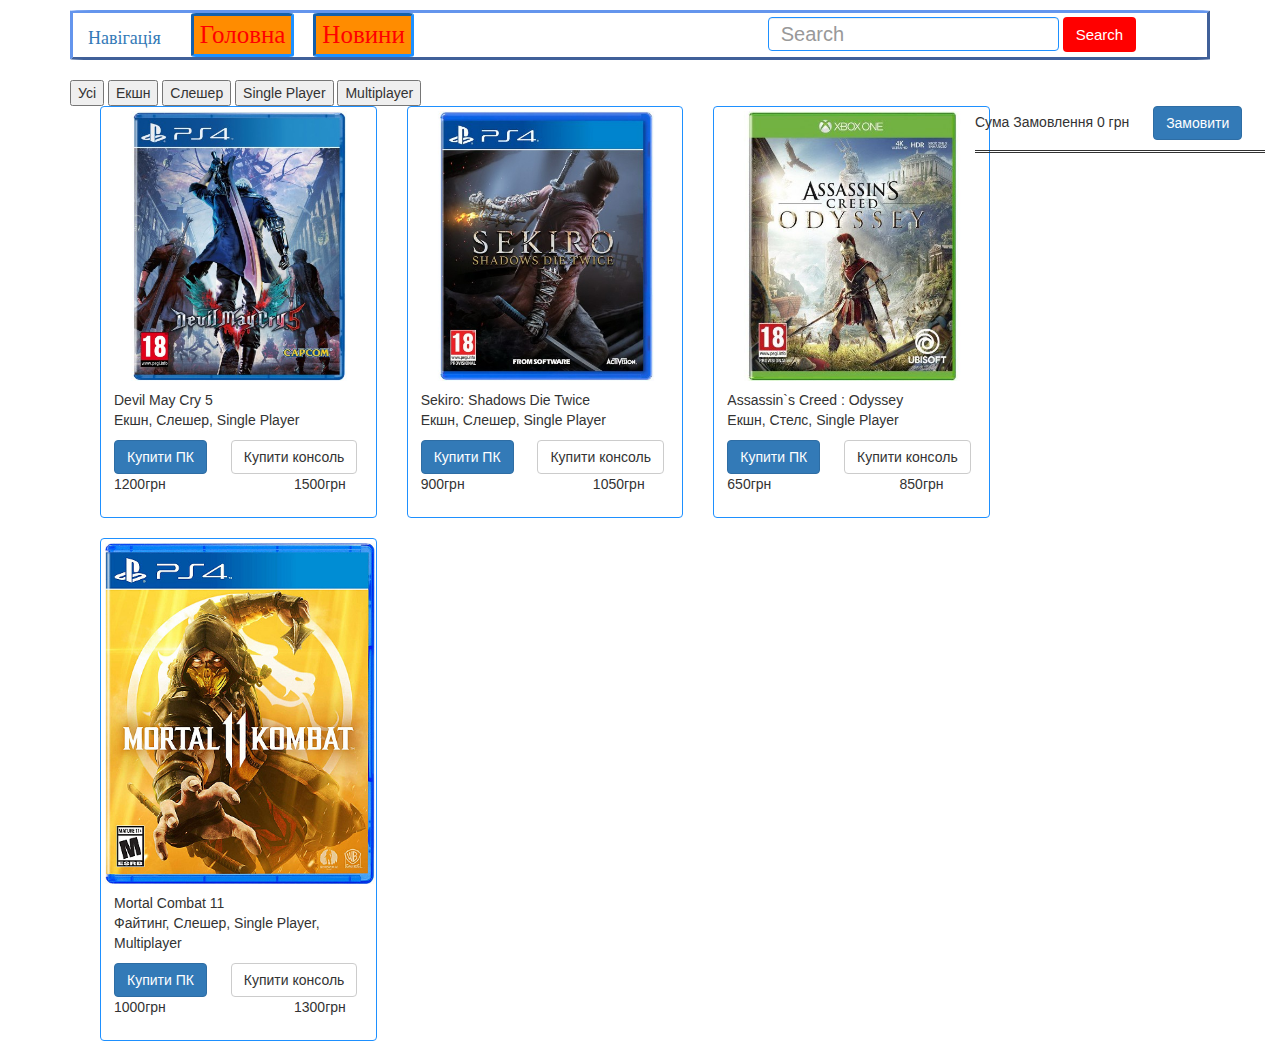
<file: index.html>
<html>
<head>
    <meta charset="UTF-8">
    <title>Games</title>

    <link rel="stylesheet" href="https://maxcdn.bootstrapcdn.com/bootstrap/3.3.6/css/bootstrap.min.css">
    <link rel="stylesheet" type="text/css" href="cosmetic.css" />
    <script src="jquery-3.3.1.min.js"></script>
    <script src="anime.js"></script>


</head>
<body>
    <div class = "container">
        <div class = "navbar ">
                <a class="navbar-brand" >Навігація </a>
                            <button class="nav-link home" href="#">Головна <span class="sr-only">(current)</span></button>
                            <button class="nav-link news" href="file:///C:/Users/Newermind/Desktop/GamesStore/OrderMenu/Order.html" tabindex="-1" aria-disabled="true">Новини</button>
                    <span    class="form-inline my-2 my-lg-0">
                        <input class="form-control mr-sm-2" type="search" placeholder="Search" aria-label="Search">
                        <button class="btn btn-outline-success my-2 my-sm-0" type="submit">Search</button>
                    </span>
        </div>
        <div class = "filters">
            <button class = "All ">Усі</button>
            <button class = "Action f">Екшн</button>
            <button class = "Slasher f">Слешер</button>
            <button class = "Singl f">Single Player</button>
            <button class = "Multi f">Multiplayer</button>
        </div>
        <div class = "goods col-md-10">
            <div class="col-sm-6 col-md-4">
                <div class="thumbnail game-card">
                    <div class = "main-img img-1">
                        <img src="game_1.jpg">
                    </div>
                    <div class="caption">
                        <span class = "name">Devil May Cry 5</span>

                        <p class = "filterList">Екшн, Слешер, Single Player</p>

                        <p>
                            <a href="#" class="btn btn-primary btn-pc">Купити ПК</a>
                            <a href="#" class="btn btn-default btn-c">Купити консоль</a>
                            <span class = "PCPrice"> 1200</span><span class = "uah">грн</span>
                            <span class = "CPrice"> 1500</span><span class = "uah">грн</span>
                        </p>
                    </div>
                </div>
            </div>
            <div class="col-sm-6 col-md-4">
                <div class="thumbnail game-card">
                    <div class = "main-img img-2">
                        <img src="game_2.jpg">
                    </div>
                    <div class="caption">
                        <span class = "name">Sekiro: Shadows Die Twice</span>

                        <p class = "filterList">Екшн, Слешер, Single Player</p>

                        <p>
                            <a href="#" class="btn btn-primary btn-pc">Купити ПК</a>
                            <a href="#" class="btn btn-default btn-c">Купити консоль</a>
                            <span class = "PCPrice"> 900</span><span class = "uah">грн</span>
                            <span class = "CPrice"> 1050</span><span class = "uah">грн</span>
                        </p>
                    </div>
                </div>
            </div>
            <div class="col-sm-6 col-md-4">
                <div class="thumbnail game-card">
                    <div class = "main-img img-3">
                        <img src="game_3.jpg">
                    </div>
                    <div class="caption">
                        <span class="name">Assassin`s Creed : Odyssey</span>

                        <p class = "filterList">Екшн, Стелс, Single Player</p>

                        <p>
                            <a href="#" class="btn btn-primary btn-pc">Купити ПК</a>
                            <a href="#" class="btn btn-default btn-c">Купити консоль</a>
                            <span class = "PCPrice"> 650</span><span class = "uah">грн</span>
                            <span class = "CPrice"> 850</span><span class = "uah">грн</span>
                        </p>
                    </div>
                </div>
            </div>
            <div class="col-sm-6 col-md-4">
                <div class="thumbnail game-card">
                    <div class = "main-img img-4">
                    <img src="game_4.jpg">
                    </div>

                    <div class="caption">
                        <span class = "name">Mortal Combat 11</span>

                        <p class = "filterList">Файтинг, Слешер, Single Player, Multiplayer</p>

                        <p>
                            <a href="#" class="btn btn-primary btn-pc">Купити ПК</a>
                            <a href="#" class="btn btn-default btn-c">Купити консоль</a>
                            <span class = "PCPrice"> 1000</span><span class = "uah">грн</span>
                            <span class = "CPrice"> 1300</span><span class = "uah">грн</span>
                        </p>
                    </div>
                </div>
            </div>
        </div>
        <div class = "bin col-md-2">
            <div class = "summary">
                <p>
                    Сума Замовлення
                    <span id="sumPrice">0</span>
                    грн
                    <button class = "btn btn-primary btn-order">Замовити</button>
                </p>
            </div>
            <div id = "toBeCloned" class = bin-item>
                <div class = "side-img">
                    <img src="game_1.jpg">
                </div>
                <p class = rname>DMC 5</p>
                <span class="rprice" ></span>
                грн
                <button class = minus>-</button>
                <input class = inp value = "1">
                <button class = "plus">+</button>
                <button class = "remove">X</button>
            </div>
        </div>
    </div>
</body>
</html>
</file>
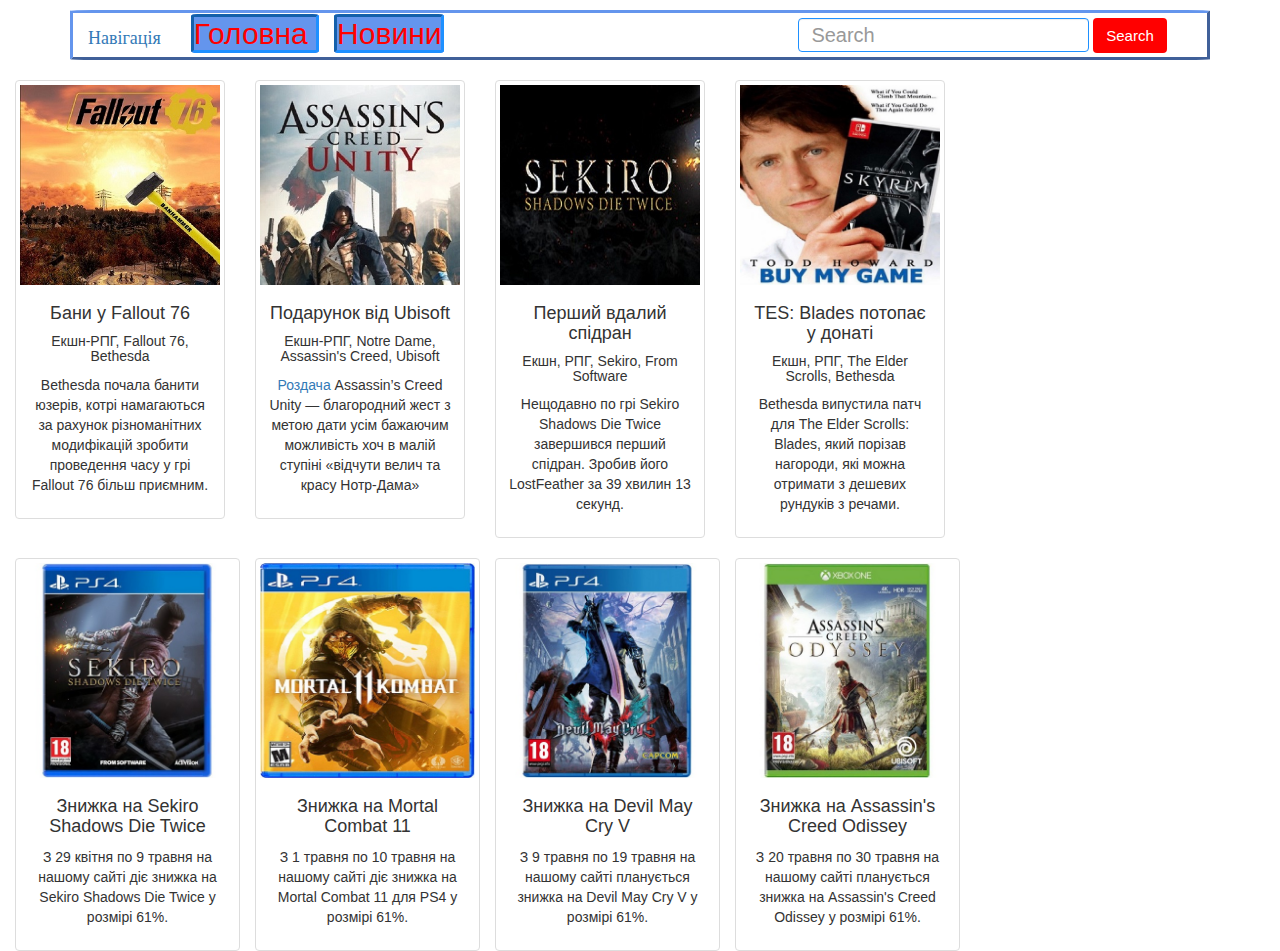
<file: Гайм шоп/News.html>
<!DOCTYPE html>
<html>

<head lang="en">
    <meta charset="UTF-8">
    <title>News page</title>

    <!-- Bootsrap CSS -->
    <link rel="stylesheet" href="https://maxcdn.bootstrapcdn.com/bootstrap/3.3.6/css/bootstrap.min.css">

    <script src="jquery-3.3.1.min.js"></script>

    <link rel="stylesheet" type="text/css" href="NewsCSS.css" />
   <script src="NewsJS.js"></script>

</head>

<body>
<div class="container">
    <div class = "navbar ">
        <a class="navbar-brand" >Навігація </a>
        <span class="nav-link home" href="#">Головна <span class="sr-only">(current)</span></span>
        <span class="nav-link news" href="#" tabindex="-1" aria-disabled="true">Новини</span>
        <span    class="form-inline my-2 my-lg-0">
                        <input class="form-control mr-sm-2" type="search" placeholder="Search" aria-label="Search">
                        <button class="btn btn-outline-success my-2 my-sm-0" type="submit">Search</button>
                    </span>
    </div>
</div>


<div class="col-sm-12 col-md-9">
    <div class="row" id="news_list">
        <div class="col-sm-6 col-md-3">
            <div class="thumbnail news-card">
                <img src="images/news76.jpg">
                <div class="caption"><h4 class="bl-newsName">Бани у Fallout 76</h4>
                    <h5>Екшн-РПГ, Fallout 76, Bethesda</h5>
                    <p>Bethesda почала банити юзерів, котрі намагаються за рахунок різноманітних модифікацій зробити
                        проведення часу у грі Fallout 76 більш приємним.
                        </p>
                </div>
            </div>
        </div>

        <div class="col-sm-6 col-md-3">
            <div class="thumbnail news-card">
                <img src="images/newsUnity.jpg">
                <div class="caption"><h4 class="bl-newsName">Подарунок від Ubisoft</h4>
                    <h5>Екшн-РПГ, Notre Dame, Assassin's Creed, Ubisoft</h5>
                    <p><a href="https://register.ubisoft.com/acu-notredame-giveaway/en-GB">Роздача</a> Assassin’s Creed Unity — благородний жест з метою дати усім бажаючим можливість хоч в малій ступіні
                        «відчути велич та красу Нотр-Дама»</p>
                </div>
            </div>
        </div>

        <div class="col-sm-6 col-md-3">
            <div class="thumbnail news-card">
                <img src="images/newsSekir.jpg">
                <div class="caption"><h4 class="bl-newsName">Перший вдалий спідран</h4>
                    <h5>Екшн, РПГ, Sekiro, From Software</h5>
                    <p>Нещодавно по грі Sekiro Shadows Die Twice завершився перший спідран. Зробив його LostFeather за
                        39 хвилин 13 секунд. </p>
                </div>
            </div>
        </div>
        <div class="col-sm-6 col-md-3">
            <div class="thumbnail news-card">
                <img src="images/newsGova.jpg">
                <div class="caption"><h4 class="bl-newsName">TES: Blades потопає у донаті</h4>
                    <h5>Екшн, РПГ, The Elder Scrolls, Bethesda</h5>
                    <p>Bethesda випустила патч для The Elder Scrolls: Blades, який порізав нагороди, які можна отримати з
                    дешевих рундуків з речами.</p>
                </div>
            </div>
        </div>



        <div class="col-sm-6 col-md-3">
            <div class="thumbnail nNews-card">
                <img src="images/game_2.jpg">
                <div class="caption"><h4 class="bl-newsName">Знижка на Sekiro Shadows Die Twice</h4>
                    <p>З 29 квітня по 9 травня на нашому сайті діє знижка на Sekiro Shadows Die Twice у розмірі 61%.
                    </p>
                </div>
            </div>
        </div>

        <div class="col-sm-6 col-md-3">
            <div class="thumbnail nNews-card">
                <img src="images/game_4.jpg">
                <div class="caption"><h4 class="bl-newsName">Знижка на Mortal Combat 11</h4>
                    <p>З 1 травня по 10 травня на нашому сайті діє знижка на Mortal Combat 11 для PS4 у розмірі 61%.
                       </p>
                </div>
            </div>
        </div>

        <div class="col-sm-6 col-md-3">
            <div class="thumbnail nNews-card">
                <img src="images/game_1.jpg">
                <div class="caption"><h4 class="bl-newsName">Знижка на Devil May Cry V</h4>
                    <p>З 9 травня по 19 травня на нашому сайті планується знижка на Devil May Cry V у розмірі 61%.</p>
                </div>
            </div>
        </div>

        <div class="col-sm-6 col-md-3">
            <div class="thumbnail nNews-card">
                <img src="images/game_3.jpg">
                <div class="caption"><h4 class="bl-pizzaName">Знижка на Assassin's Creed Odissey</h4>
                    <p>З 20 травня по 30 травня на нашому сайті планується знижка на Assassin's Creed Odissey
                        у розмірі 61%.</p>
                </div>
            </div>
        </div>
    </div>
</div>

<div class = "bin-1 col-md-2">
    <div id = "toBeCloned" class = bin-item>
        <div class = "side-img">
            <img src="images/game_1.jpg">
        </div>
        <p class = rname>DMC 5</p>
        <span class="rprice" ></span>
        грн
    </div>
</div>


</body>

</html>
</file>
<file: cosmetic.css>
.news, .home{
    margin-left: 15px;
    font-size: 25px;
    border-radius: 5%;
    border-style: inset;
    border-width: medium;
    color: red;
    background-color: darkorange;
    font-family: cursive;
    border-color: dodgerblue;
}

.navbar{
    border-radius: 2%;
    border-width: medium;
    border-style: outset;
    border-color: cornflowerblue;
    margin-top: 10px;
    height: 35px;
}

.form-control{
    margin-left: 350px;
    border-color: dodgerblue;
    font-size: 20px;
    margin-bottom: 10px;
}

.btn-outline-success{
    background-color: red;
    font-size: 15px;
    color: white;
    margin-bottom: 10px;
}

.navbar-brand {
    font-family: cursive;
}

.main-img {
    width: 270px;
    position: relative;
}
.main-img img {
    max-width: 100%;
    max-height: 100%;
}
.CPrice {
    margin-left: 50%;
}

.btn-c {
    margin-left: 20px;
}

.thumbnail {
    border-color: dodgerblue;
}

.bin-item{
    height: 120px;
    border-bottom-style: inset;
}

.col-md-2 {
    position: absolute;
    right: 0px;
    width: 25%;
}
.minus {
    margin-left: 2%;
    border-radius: 100%;
    height: 30px;
    width: 30px;
    background-color: #FB5C5C;
    border: none;
    text-align: center;
    font-size: 20px;
    font-weight: bold;
    box-shadow: 0 0 0 1px rgba(34,36,38,.15)
    inset, 0 -0.3em 0 0 rgba(34,36,38,.15) inset;
    color: #FFF;
}

.inp {
    background-color: aliceblue;
    width: 20px;
    height: 30px;
    border-radius: 3px;
    border: none;
    text-align: center;
    font-family: "Courier New";
    font-size:20px;
    font-weight: bold;
}

.plus {
    border-radius: 100%;
    height: 30px;
    width: 30px;
    background-color: #51EC5B;
    border: none;
    text-align: center;
    font-size: 20px;
    font-weight: bold;
    box-shadow: 0 0 0 1px rgba(34,36,38,.15)
    inset, 0 -0.3em 0 0 rgba(34,36,38,.15) inset;
    color: #FFF;
}

.remove {

    border-radius: 100%;
    height: 30px;
    width: 30px;
    background-color: #FFF;
    border: none;
    text-align: center;
    font-size: 20px;
    font-weight: bold;
    box-shadow: 0 0 0 1px rgba(34,36,38,.15)
    inset, 0 -0.3em 0 0 rgba(34,36,38,.15) inset;
    color : #5643FE;
}

.side-img {
    position: absolute;
    right: -15px;
    height: 110px;
}

.side-img img {
    max-width: 100%;
    max-height: 100%;
}

.btn-order {
    margin-left: 20px;
}

.summary {
    border-bottom-style: double;
}

#toBeCloned {
    margin-top: 5px;
    visibility: hidden;
    position: absolute;
}
</file>
<file: Гайм шоп/NewsCSS.css>
.news, .home{
    margin-left: 15px;
    font-size: 30px;
    border-radius: 5%;
    border-style: inset;
    border-width: medium;
    color: red;
    background-color: cornflowerblue;
    border-color: dodgerblue;
}

.navbar{
    border-radius: 2%;
    border-width: medium;
    border-style: outset;
    border-color: cornflowerblue;
    margin-top: 10px;
    height: 30px;
}

.form-control{
    margin-left: 350px;
    border-color: dodgerblue;
    font-size: 20px;
    margin-bottom: 10px;
}

.btn-outline-success{
    background-color: red;
    font-size: 15px;
    color: white;
    margin-bottom: 10px;
}

.navbar-brand {
    font-family: cursive;
}

.col-md-9 {
    text-align: center;
}

.bin-item{
    height: 120px;
    border-bottom-style: inset;
}

.col-md-2 {
    position: absolute;
    right: 0px;
    width: 23%;
}
.minus {
    margin-left: 2%;
    border-radius: 100%;
    height: 30px;
    width: 30px;
    background-color: #FB5C5C;
    border: none;
    text-align: center;
    font-size: 20px;
    font-weight: bold;
    box-shadow: 0 0 0 1px rgba(34,36,38,.15)
    inset, 0 -0.3em 0 0 rgba(34,36,38,.15) inset;
    color: #FFF;
}

.inp {
    background-color: aliceblue;
    width: 20px;
    height: 30px;
    border-radius: 3px;
    border: none;
    text-align: center;
    font-family: "Courier New";
    font-size:20px;
    font-weight: bold;
}

.plus {
    border-radius: 100%;
    height: 30px;
    width: 30px;
    background-color: #51EC5B;
    border: none;
    text-align: center;
    font-size: 20px;
    font-weight: bold;
    box-shadow: 0 0 0 1px rgba(34,36,38,.15)
    inset, 0 -0.3em 0 0 rgba(34,36,38,.15) inset;
    color: #FFF;
}

.remove {

    border-radius: 100%;
    height: 30px;
    width: 30px;
    background-color: #FFF;
    border: none;
    text-align: center;
    font-size: 20px;
    font-weight: bold;
    box-shadow: 0 0 0 1px rgba(34,36,38,.15)
    inset, 0 -0.3em 0 0 rgba(34,36,38,.15) inset;
    color : #5643FE;
}

.side-img {
    position: absolute;
    right: 0;
    height: 110px;
}

.side-img img {
    max-width: 100%;
    max-height: 100%;
}

.news-card{
    position: relative;
    visibility: visible;
}

.nNews-card {
    position: absolute;
}

#toBeCloned {
    position: absolute;
    visibility: hidden;
}
</file>
